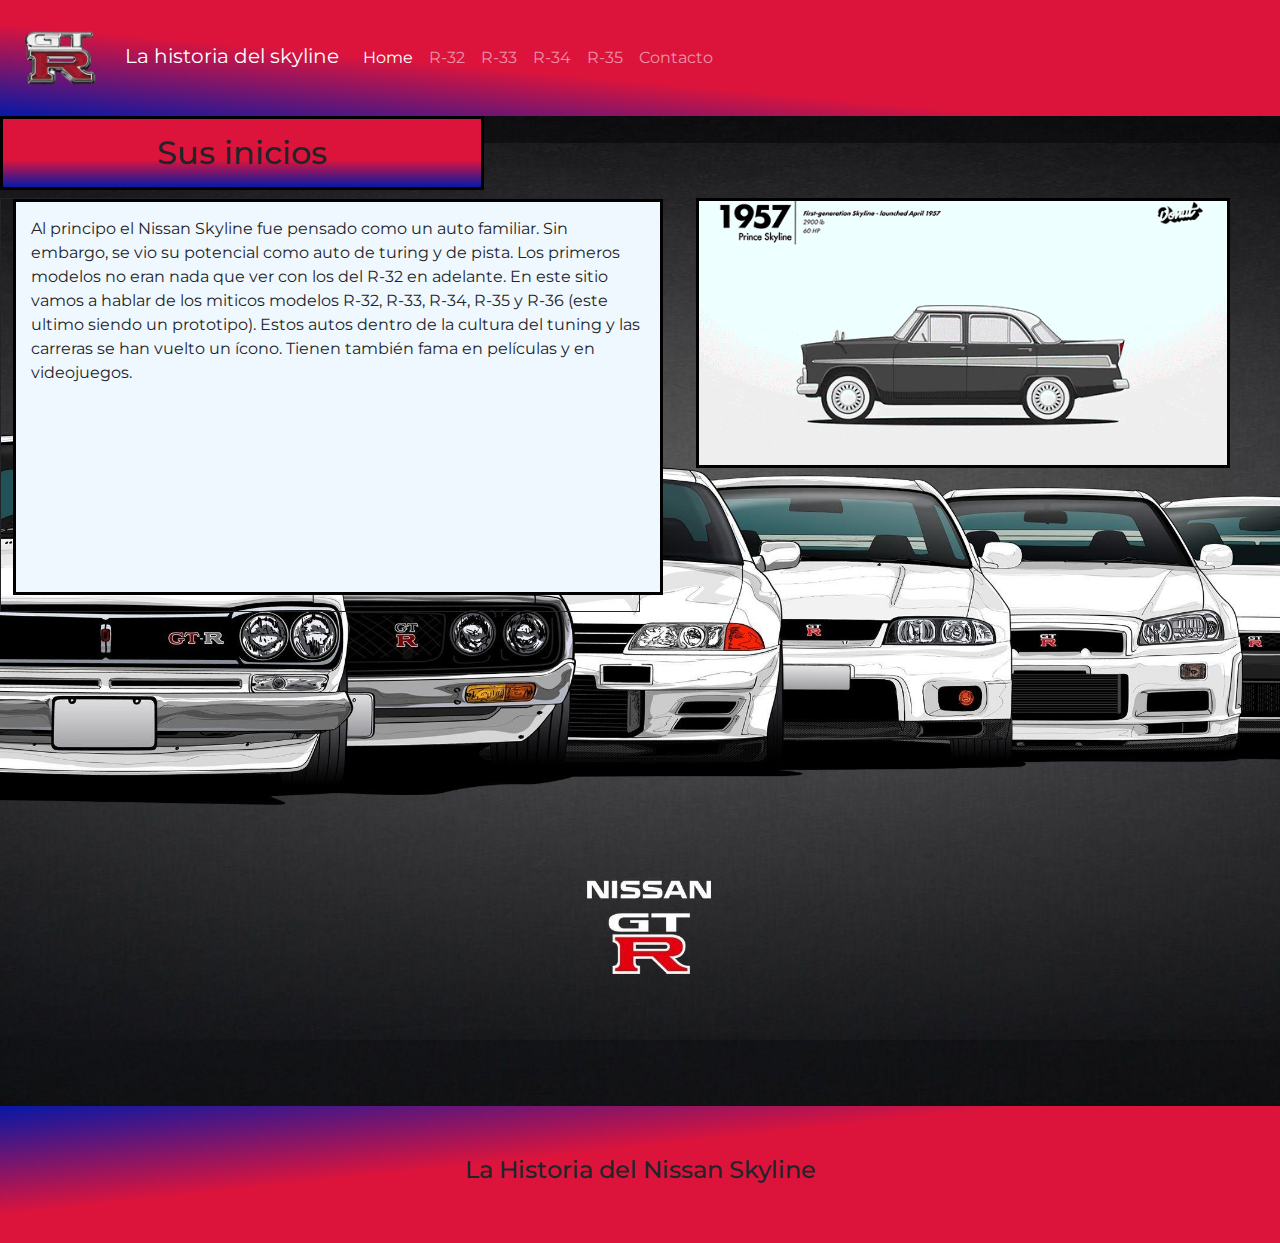
<file: index.html>
<!DOCTYPE html>
<html lang="es">

<head>
    <link rel="stylesheet" href="./css/bootstrap.min.css">
    <link rel="stylesheet" href="./css/styles.css">
    <meta charset="UTF-8">
    <meta http-equiv="X-UA-Compatible" content="IE=edge">
    <meta name="viewport" content="width=device-width, initial-scale=1.0">
    <link rel="preconnect" href="https://fonts.googleapis.com">
    <link rel="preconnect" href="https://fonts.gstatic.com" crossorigin>
    <link href="https://fonts.googleapis.com/css2?family=Montserrat:wght@500&display=swap" rel="stylesheet">
    <link rel="preconnect" href="https://fonts.googleapis.com">
    <link rel="preconnect" href="https://fonts.gstatic.com" crossorigin>
    <link href="https://fonts.googleapis.com/css2?family=Inter:wght@300&display=swap" rel="stylesheet">
                <title>La Historia del Nissan Skyline</title>


</head>

<body>


    <header>
        
        <nav class="navbar navbar-expand-lg bg-color navbar-dark">
            <a class="navbar-brand" href="#"> <img class="logo" src="./fotos/logogtr.png" >

           
                 La historia del skyline
                      
           
             
              </a>
              <button class="navbar-toggler" type="button" data-bs-toggle="collapse" data-bs-target="#navbarSupportedContent" aria-controls="navbarSupportedContent" aria-expanded="false" aria-label="Toggle navigation">
                <span class="navbar-toggler-icon"></span>
              </button>
              <div class="collapse navbar-collapse justify-content-end" id="navbarSupportedContent">
        
                <ul class="navbar-nav me-auto mb-2 mb-lg-0">
                    
                  <li class="nav-item">
                    <a class="nav-link active" aria-current="page" href="./index.html">Home</a>
                  </li>
                  <li class="nav-item">
                    <a class="nav-link" href="./paginas/R32.html">R-32</a>
                  </li>
                
                  <li class="nav-item">
                    <a class="nav-link" href="./paginas/R33.html">R-33</a>
                  </li>

                  <li class="nav-item">
                    <a class="nav-link" href="./paginas/R34.html">R-34</a>
                  </li>

                  <li class="nav-item">
                    <a class="nav-link" href="./paginas/R35.html">R-35</a>
                  </li>

                 

                  <li class="nav-item">
                    <a class="nav-link" href="./paginas/contacto.html">Contacto</a>
                  </li>
 
             
                
                </ul>
                
              </div>
            </div>
          </nav>
       

        
   
        




        
   
    </header>

    

    <main>

        <section class="portada">
            <h2>Sus inicios</h2>
            
            <div class="conteiner-fluid">
              <div class="row mx-0">
                  <div class="col-lg-6 col-12  border border-dark">
        
              <p    
                
             class="texto-portada" >Al principo el Nissan Skyline fue pensado como un auto familiar. Sin embargo, se vio su potencial como auto de turing y de pista. Los primeros modelos no eran nada que ver con los del R-32 en adelante. En este sitio vamos a hablar de los miticos modelos R-32, R-33, R-34, R-35 y R-36 (este ultimo siendo un prototipo). Estos autos dentro de la cultura del tuning y las carreras se han vuelto un ícono. Tienen también fama en películas y en videojuegos.
                    
                </p>

              </div>
              <div class="col-lg-6 col-12  d-flex justify-content-end zoom">
                <img class="primer-skyline" src="./fotos/skylinegif.gif">
              </div>
              <div class="rox mx-0">
                <div class="col-12 d-flex justify-content-end">
                  <iframe width="400" height="300" src="https://www.youtube.com/embed/RJ4CtQhWjhA" title="YouTube video player" frameborder="0" allow="accelerometer; autoplay; clipboard-write; encrypted-media; gyroscope; picture-in-picture" allowfullscreen></iframe>
                </div>
              </div>
        </section>
        

    </main>

    <footer class="pie" >

     <h4>La Historia del Nissan Skyline</h4>


    </footer>



<script src="./js/bootstrap.min.js"></script>
</body>

</html>
</file>
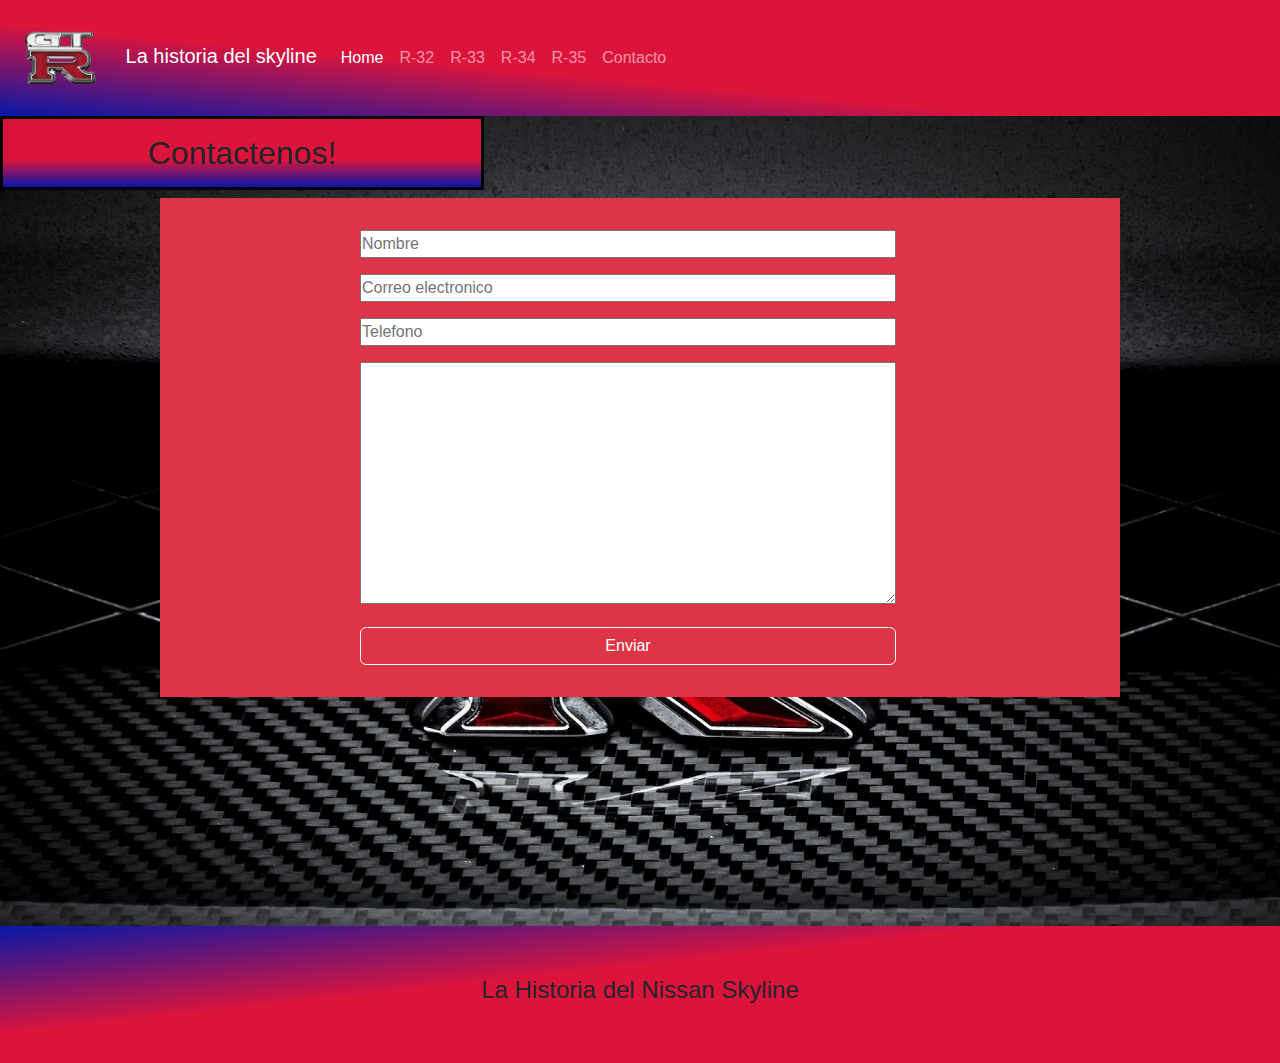
<file: paginas/contacto.html>
<!DOCTYPE html>
<html lang="es">
<head>
    <link rel="stylesheet" href="../css/bootstrap.min.css">
    <link rel="stylesheet" href="../css/styles.css">
    <meta charset="UTF-8">
    <meta http-equiv="X-UA-Compatible" content="IE=edge">
    <meta name="viewport" content="width=device-width, initial-scale=1.0">
    <title>Contactanos!</title>
</head>
<body>
    <header>
        
        <nav class="navbar navbar-expand-lg bg-color navbar-dark">
            <a class="navbar-brand" href="#"> <img class="logo" src="../fotos/logogtr.png" >

           
                 La historia del skyline
                      
           
             
              </a>
              <button class="navbar-toggler" type="button" data-bs-toggle="collapse" data-bs-target="#navbarSupportedContent" aria-controls="navbarSupportedContent" aria-expanded="false" aria-label="Toggle navigation">
                <span class="navbar-toggler-icon"></span>
              </button>
              <div class="collapse navbar-collapse justify-content-end" id="navbarSupportedContent">
        
                <ul class="navbar-nav me-auto mb-2 mb-lg-0">
                    
                  <li class="nav-item ">
                    <a class="nav-link active" aria-current="page" href="../index.html">Home</a>
                  </li>
                  <li class="nav-item">
                    <a class="nav-link" href="../paginas/R32.html">R-32</a>
                  </li>
                
                  <li class="nav-item">
                    <a class="nav-link" href="../paginas/R33.html">R-33</a>
                  </li>

                  <li class="nav-item">
                    <a class="nav-link" href="../paginas/R34.html">R-34</a>
                  </li>

                  <li class="nav-item">
                    <a class="nav-link" href="../paginas/R35.html">R-35</a>
                  </li>

                

                  <li class="nav-item">
                    <a class="nav-link" href="../paginas/contacto.html">Contacto</a>
                  </li>
 
             
                
                </ul>
                
              </div>
            </div>
          </nav>

    </header>

    <main class="fondo-contacto">
        <h2>Contactenos!</h2>
        <form action="" class="conteiner-fluid d-flex justify-content-center">
          <div class="row w-75 bg-danger d-flex justify-content-center py-4 ">
                  <div class="col-10 col-sm-7 py-2 me-sm-4">
                      <input type="text" class="w-100" id="nombre" placeholder="Nombre">
                  </div>
                  <div class="col-10 col-sm-7 py-2 me-sm-4">
                      <input type="text" class="w-100" id="mail" placeholder="Correo electronico">
                  </div>
                  <div class="col-10 col-sm-7 py-2 me-sm-4">
                      <input type="number" class="w-100" id="telefono" placeholder="Telefono">
                  </div>
                  <div class="col-10 col-sm-7 py-2 me-sm-4">
                      <textarea name="mensaje" id="mensaje" cols="30" rows="10" class="w-100 "></textarea>
                  </div>
                  <div class="col-10 col-sm-7 py-2 me-sm-4">
                    <button type="button" class="btn btn-danger border-light w-100" data-bs-toggle="modal" data-bs-target="#exampleModal">
                      Enviar
                    </button>
                    
                    <div class="modal fade fondomodal"  id="exampleModal" tabindex="-1" aria-labelledby="exampleModalLabel" aria-hidden="true">
                      <div class="modal-dialog">
                        <div class="modal-content">
                          <div class="modal-header">
                            <h1 class="modal-title fs-5" id="exampleModalLabel">Gracias por contactarnos!</h1>
                            <button type="button" class="btn-close" data-bs-dismiss="modal" aria-label="Close"></button>
                          </div>
                          <div class="modal-body">
                          Te responderemos en un lapso de 24 horas hábiles. Te saluda el equipo Skyline
                          </div>
                          <div class="modal-footer">
                            <button type="button" class="btn btn-secondary" data-bs-dismiss="modal">Cerrar</button>
                          </div>
                        </div>
                      </div>
                    </div>
                  </div>
          </div>

      </form>  

    </main>

   

     <footer class="pie" >

            <h4>La Historia del Nissan Skyline</h4>
       
       
    </footer>
  <script src="../js/bootstrap.min.js"></script>     
</body>
</html>
</file>
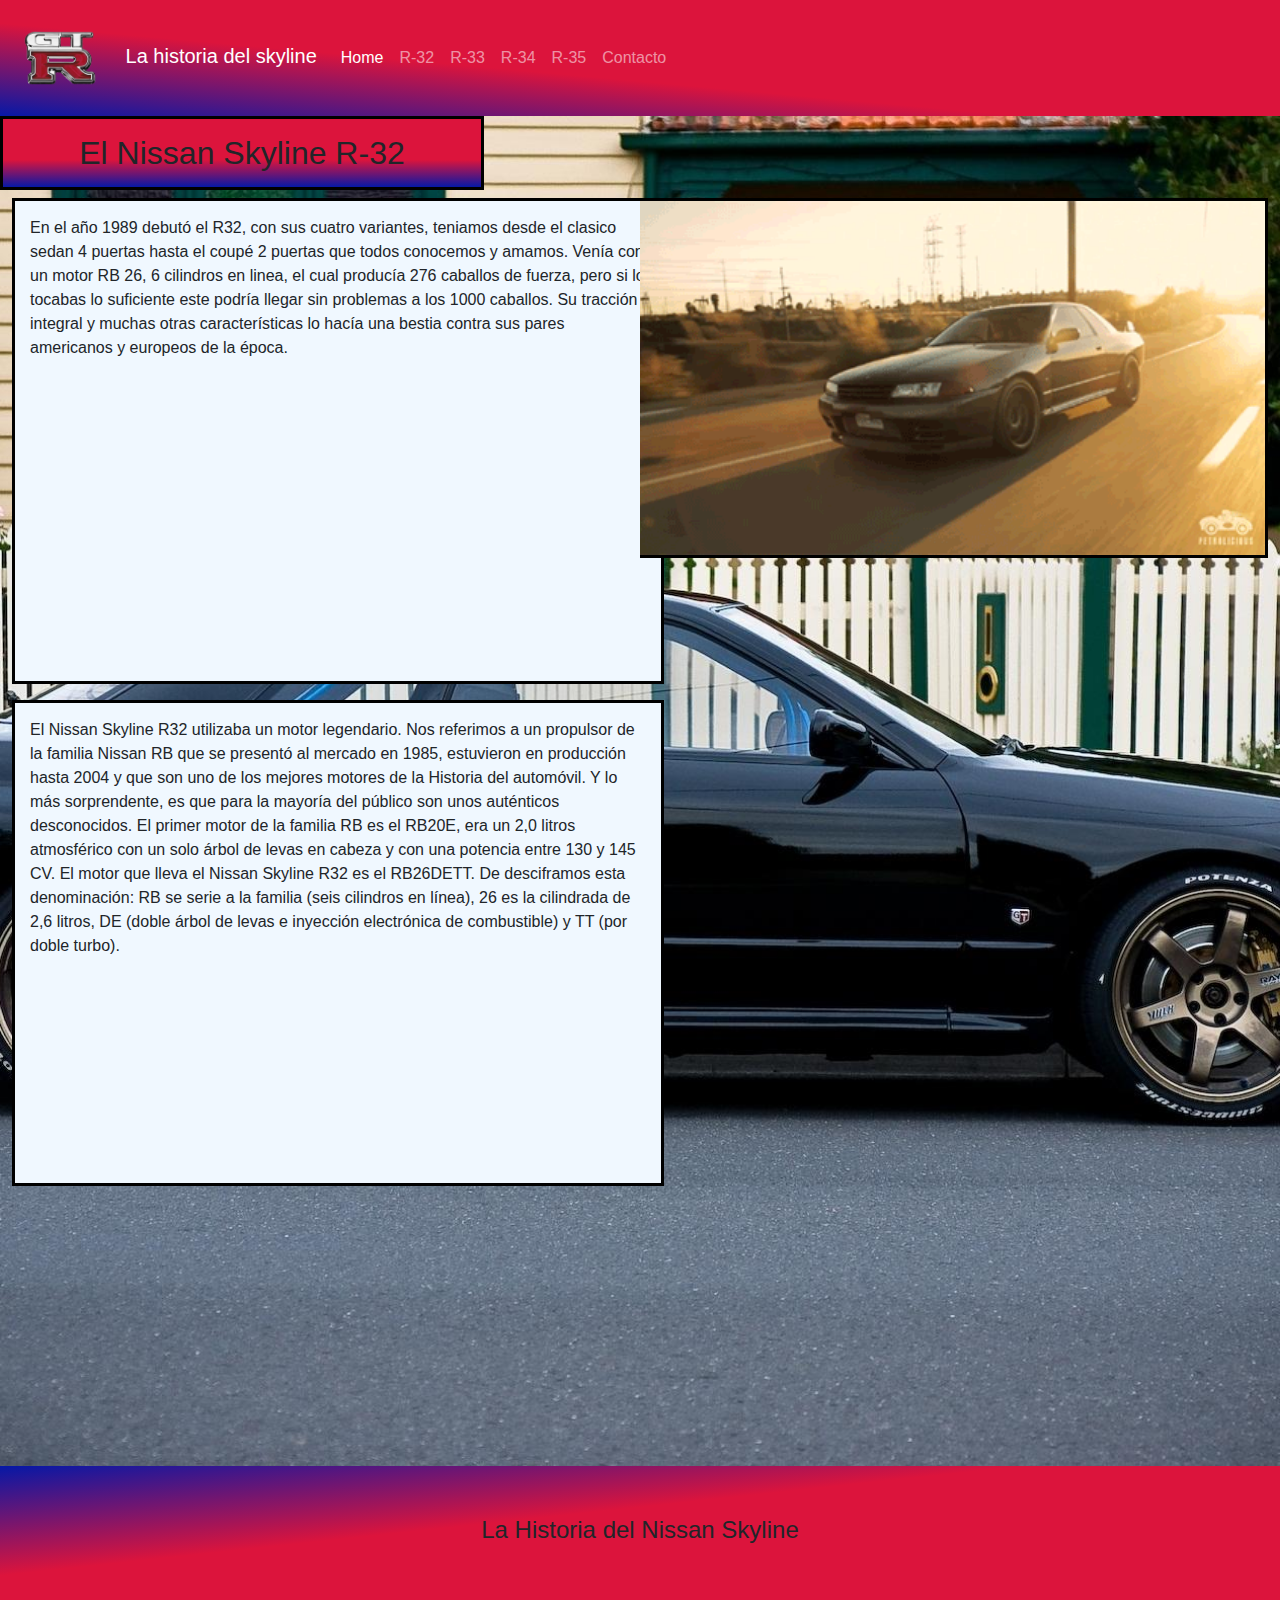
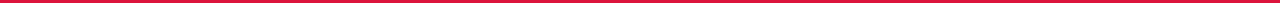
<file: paginas/R32.html>
<!DOCTYPE html>
<html lang="es">

<head>
    <link rel="stylesheet" href="../css/bootstrap.min.css">
    <link rel="stylesheet" href="../css/styles.css">
   
                <meta charset="UTF-8">
                <meta http-equiv="X-UA-Compatible" content="IE=edge">
                <meta name="viewport" content="width=device-width, initial-scale=1.0">
                <title>R32/La Historia del Nissan Skyline</title>
</head>

<body>
  <header>
        
    <nav class="navbar navbar-expand-lg bg-color navbar-dark">
        <a class="navbar-brand" href="#"> <img class="logo" src="../fotos/logogtr.png" >

       
             La historia del skyline
                  
       
         
          </a>
          <button class="navbar-toggler" type="button" data-bs-toggle="collapse" data-bs-target="#navbarSupportedContent" aria-controls="navbarSupportedContent" aria-expanded="false" aria-label="Toggle navigation">
            <span class="navbar-toggler-icon"></span>
          </button>
          <div class="collapse navbar-collapse justify-content-end" id="navbarSupportedContent">
    
            <ul class="navbar-nav me-auto mb-2 mb-lg-0">
                
              <li class="nav-item">
                <a class="nav-link active" aria-current="page" href="../index.html">Home</a>
              </li>
              <li class="nav-item">
                <a class="nav-link" href="../paginas/R32.html">R-32</a>
              </li>
            
              <li class="nav-item">
                <a class="nav-link" href="../paginas/R33.html">R-33</a>
              </li>

              <li class="nav-item">
                <a class="nav-link" href="../paginas/R34.html">R-34</a>
              </li>

              <li class="nav-item">
                <a class="nav-link" href="../paginas/R35.html">R-35</a>
              </li>

             

              <li class="nav-item">
                <a class="nav-link" href="../paginas/contacto.html">Contacto</a>
              </li>

         
            
            </ul>
            
          </div>
        </div>
      </nav>
   
    

</header>


    <main class="portada--r32" >

        <section >
            
          <h2>El Nissan Skyline R-32</h2>
           
          
            <div class="conteiner-fluid">
            <div class="row mx-0">
                <div class="col-lg-6 col-12  ">
                <p class="texto--r32" >En el año 1989 debutó el R32, con sus cuatro variantes, teniamos desde el clasico sedan 4 puertas hasta el coupé 2 puertas que todos conocemos y amamos. Venía con un motor RB 26, 6 cilindros en linea, el cual producía 276 caballos de fuerza, pero si lo  tocabas lo suficiente este podría llegar sin problemas a los 1000 caballos. Su tracción integral y muchas otras características lo hacía una bestia contra sus pares americanos y europeos de la época.
                     </p>
                    </div>
                    <div class="col-lg-6 col-12  d-flex justify-content-end zoom">
                        <img src="../fotos/gifr-32.gif">
                    </div>
                </div>
               
            </div>
        
        </section>
        <section>
       <div class="conteiner-fluid">
        <div class="row mx-0">
         <div class="col-lg-6 col-12  " >
          <p class="texto--r32" >El Nissan Skyline R32 utilizaba un motor legendario. Nos referimos a un propulsor de la familia Nissan RB que se presentó al mercado en 1985, estuvieron en producción hasta 2004 y que son uno de los mejores motores de la Historia del automóvil. Y lo más sorprendente, es que para la mayoría del público son unos auténticos desconocidos.

            El primer motor de la familia RB es el RB20E, era un 2,0 litros atmosférico con un solo árbol de levas en cabeza y con una potencia entre 130 y 145 CV. El motor que lleva el Nissan Skyline R32 es el RB26DETT. De desciframos esta denominación: RB se serie a la familia (seis cilindros en línea), 26 es la cilindrada de 2,6 litros, DE (doble árbol de levas e inyección electrónica de combustible) y TT (por doble turbo).
          </p>
        </div>
          <div class="col-lg-6 col-12 d-flex justify-content-end">
            <iframe width="420" height="315" src="https://www.youtube.com/embed/xXyo9SF4Z2M"
                title="YouTube video player" frameborder="0"
                allow="accelerometer; autoplay; clipboard-write; encrypted-media; gyroscope; picture-in-picture"
                allowfullscreen></iframe>
            </div>
            
        </div>
      </div>
       

        </section>

    </main>

    <footer class="pie" >

      <h4>La Historia del Nissan Skyline</h4>
 
 
     </footer>

    <script src="../js/bootstrap.min.js"></script>
</body>

</html>
</file>
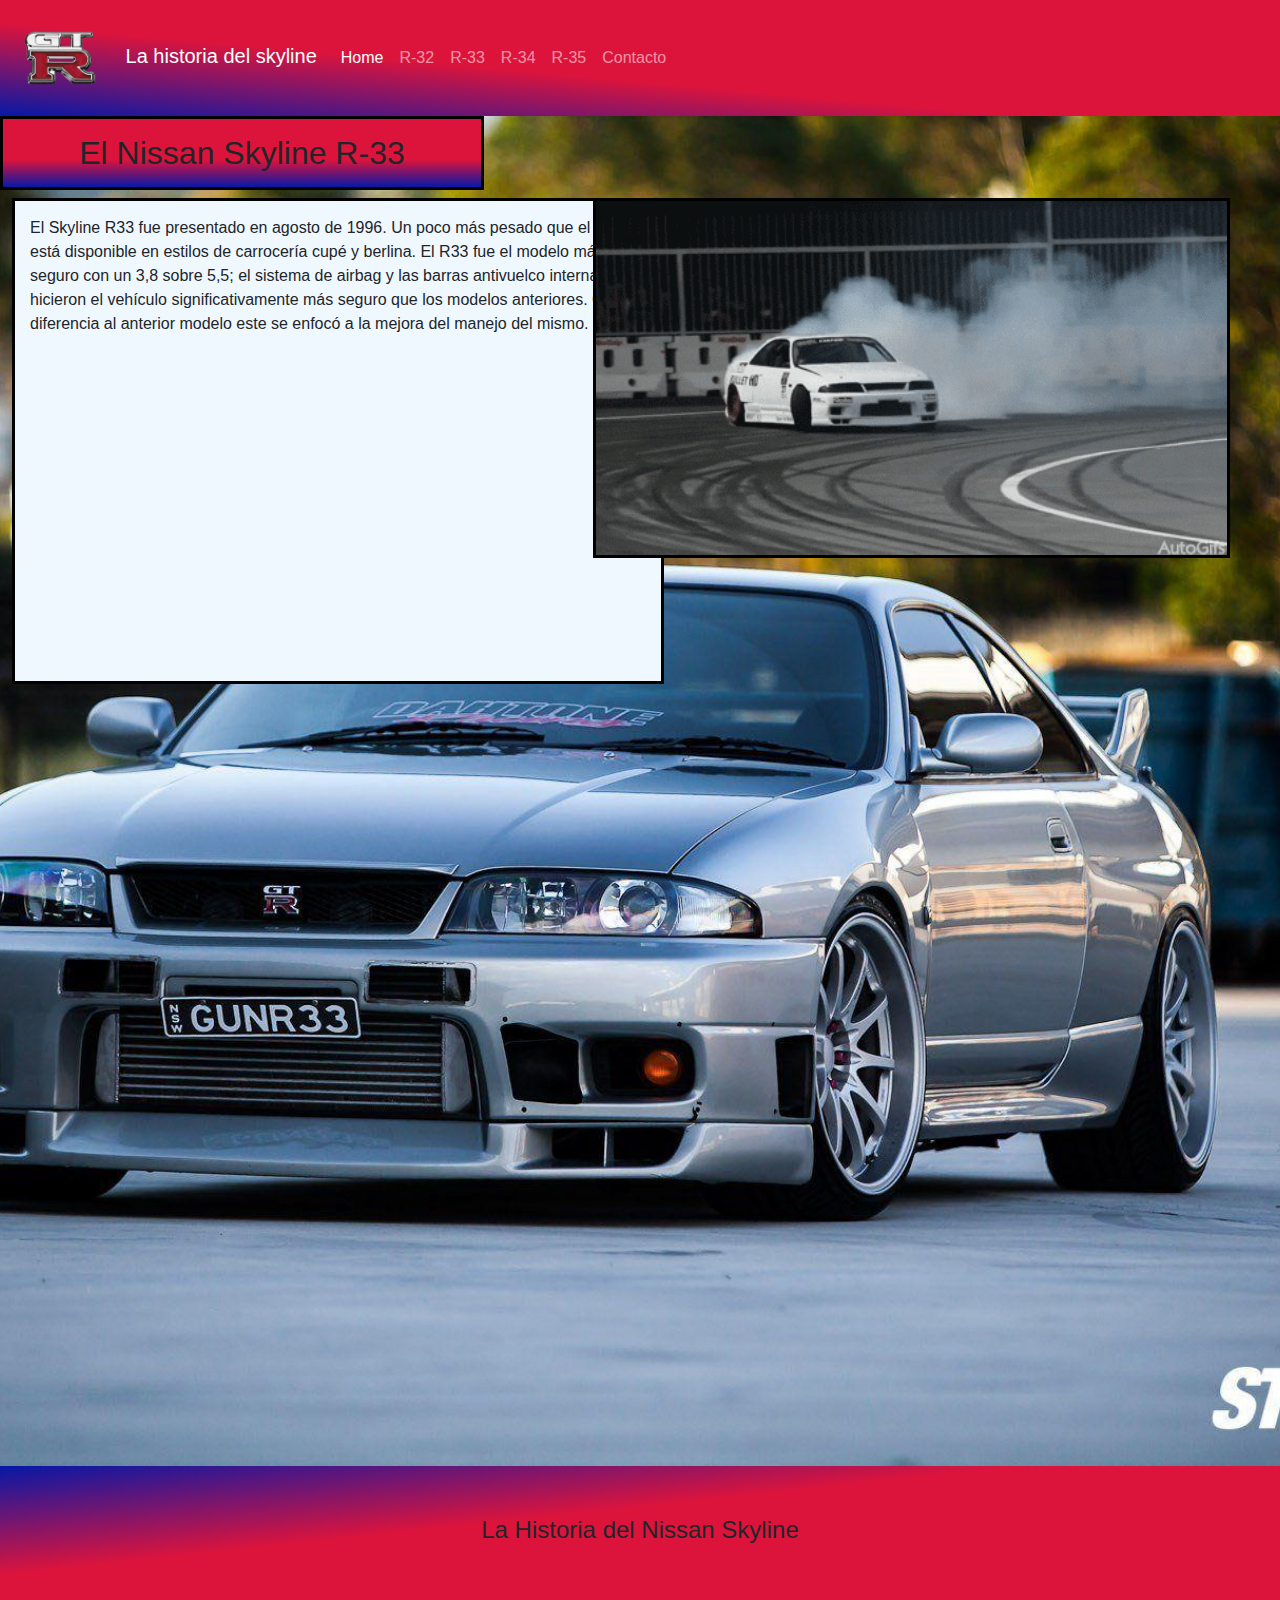
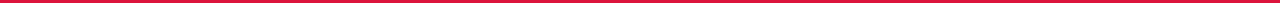
<file: paginas/R33.html>
<!DOCTYPE html>
<html lang="es">
<head>
    <link rel="stylesheet" href="../css/bootstrap.min.css">
    <link rel="stylesheet" href="../css/styles.css">
    <meta charset="UTF-8">
    <meta http-equiv="X-UA-Compatible" content="IE=edge">
    <meta name="viewport" content="width=device-width, initial-scale=1.0">
    <title>R-33/La Historia del Nissan Skyline</title>
</head>
<body>
    <header>
        
        <nav class="navbar navbar-expand-lg bg-color navbar-dark">
            <a class="navbar-brand" href="#"> <img class="logo" src="../fotos/logogtr.png" >

           
                 La historia del skyline
                      
           
             
              </a>
              <button class="navbar-toggler" type="button" data-bs-toggle="collapse" data-bs-target="#navbarSupportedContent" aria-controls="navbarSupportedContent" aria-expanded="false" aria-label="Toggle navigation">
                <span class="navbar-toggler-icon"></span>
              </button>
              <div class="collapse navbar-collapse justify-content-end" id="navbarSupportedContent">
        
                <ul class="navbar-nav me-auto mb-2 mb-lg-0">
                    
                  <li class="nav-item">
                    <a class="nav-link active" aria-current="page" href="../index.html">Home</a>
                  </li>
                  <li class="nav-item">
                    <a class="nav-link" href="../paginas/R32.html">R-32</a>
                  </li>
                
                  <li class="nav-item">
                    <a class="nav-link" href="../paginas/R33.html">R-33</a>
                  </li>

                  <li class="nav-item">
                    <a class="nav-link" href="../paginas/R34.html">R-34</a>
                  </li>

                  <li class="nav-item">
                    <a class="nav-link" href="../paginas/R35.html">R-35</a>
                  </li>

                

                  <li class="nav-item">
                    <a class="nav-link" href="../paginas/contacto.html">Contacto</a>
                  </li>
 
             
                
                </ul>
                
              </div>
            </div>
          </nav>
       

        
   
        




        
   
    </header>

    

       <main class="portada--r33">

        <section>
            <h2>El Nissan Skyline R-33</h2>
            <div class="conteiner-fluid">
              <div class="row mx-0">
                  <div class="col-lg-6 col-12  ">

                <p>El Skyline R33 fue presentado en agosto de 1996. Un poco más pesado que el R32, está disponible en estilos de carrocería cupé y berlina. El R33 fue el modelo más seguro con un 3,8 sobre 5,5; el sistema de airbag y las barras antivuelco internas hicieron el vehículo significativamente más seguro que los modelos anteriores. Con diferencia al anterior modelo este se enfocó a la mejora del manejo del mismo.</p>
                  </div>
                  <div class="col-lg-6 col-12  d-flex justify-content-end zoom">
                <img src="../fotos/r33gif.gif"  >
                  </div>
                  <div class="rox mx-0">
                    <div class="col-12 d-flex justify-content-end">
                      <iframe width="560" height="315" src="https://www.youtube.com/embed/nFh6H3peS4k" title="YouTube video player" frameborder="0" allow="accelerometer; autoplay; clipboard-write; encrypted-media; gyroscope; picture-in-picture" allowfullscreen></iframe>
                    </div>
                  </div>
              </div>
        </section>
       </main>

       <footer class="pie" >

        <h4>La Historia del Nissan Skyline</h4>
   
   
       </footer>
    
    <script src="../js/bootstrap.min.js"></script>
</body>
</html>
</file>
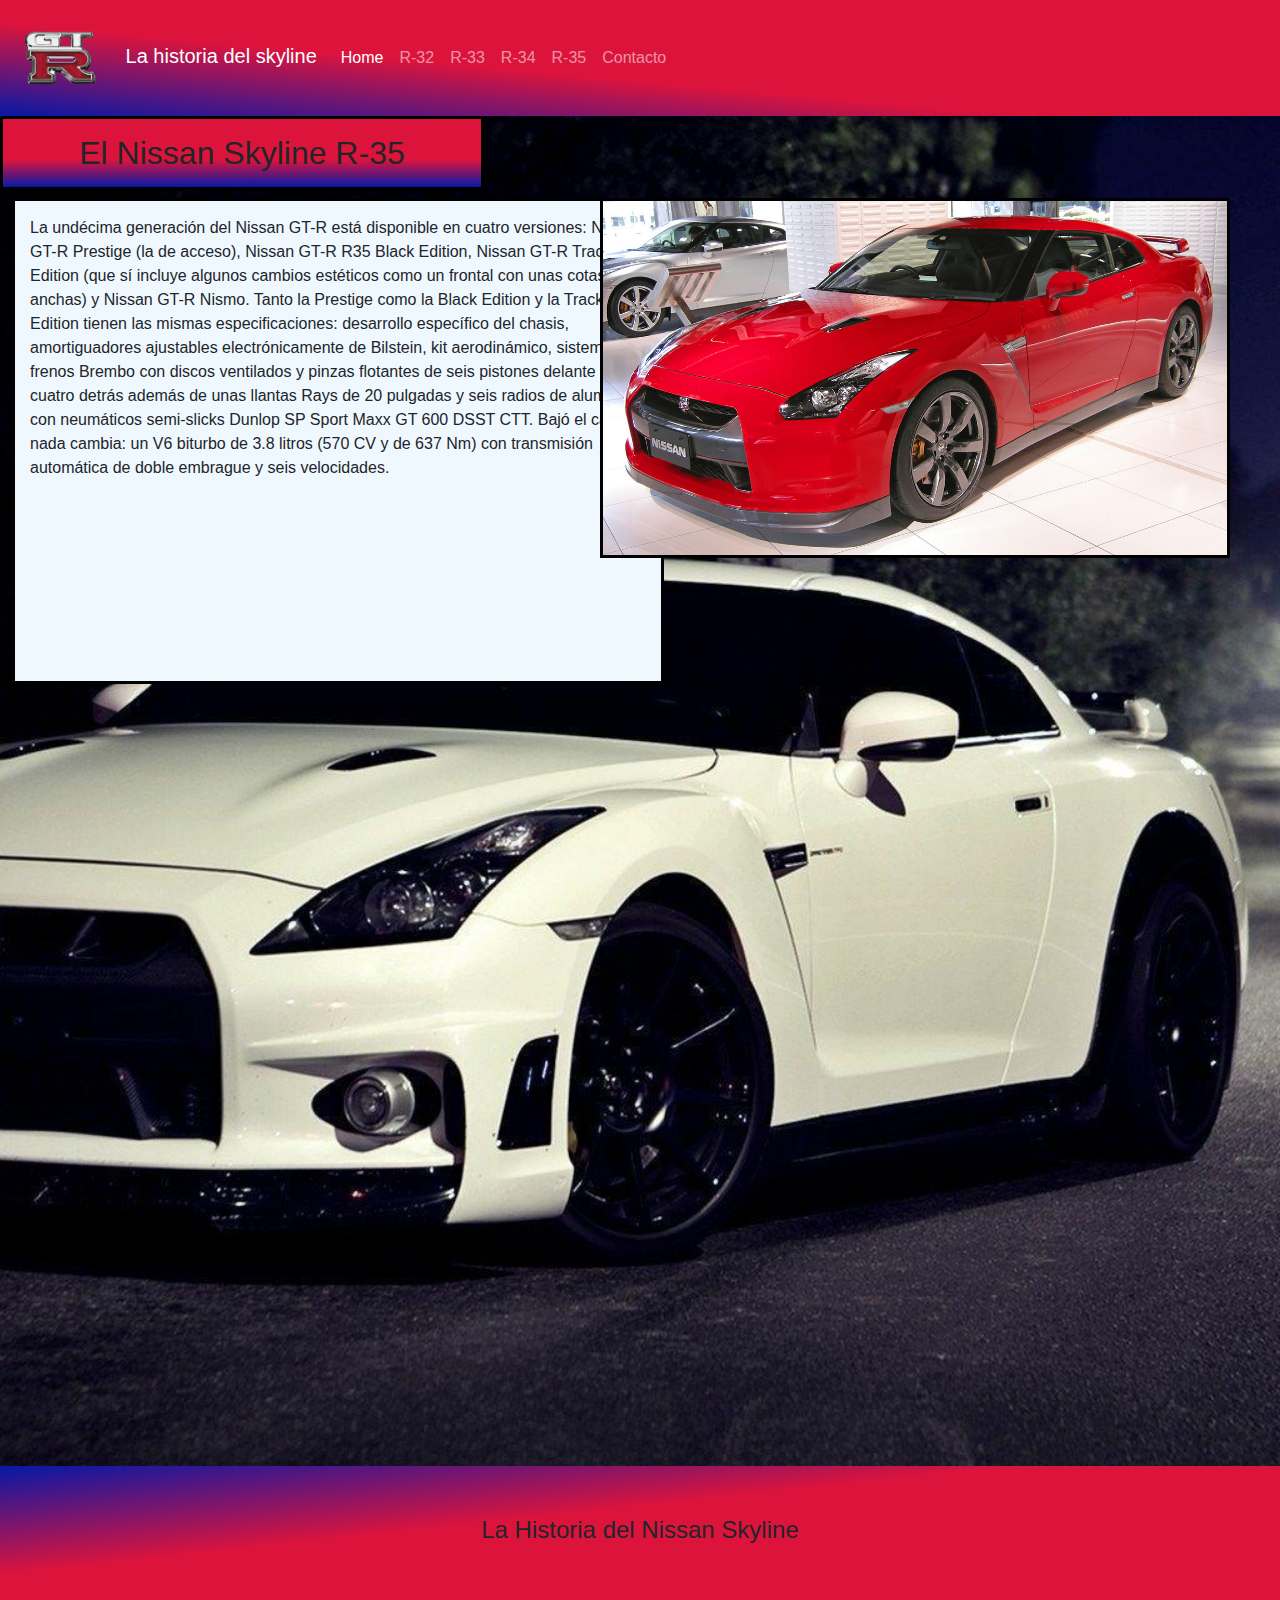
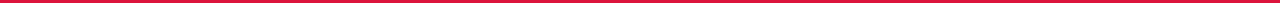
<file: paginas/R35.html>
<!DOCTYPE html>
<html lang="es">
<head>
    <link rel="stylesheet" href="../css/bootstrap.min.css">
    <link rel="stylesheet" href="../css/styles.css">
    <meta charset="UTF-8">
    <meta http-equiv="X-UA-Compatible" content="IE=edge">
    <meta name="viewport" content="width=device-width, initial-scale=1.0">
    <title>R35/La Historia del Nissan Skyline</title>
</head>
<body>

    <header>
        
        <nav class="navbar navbar-expand-lg bg-color navbar-dark">
            <a class="navbar-brand" href="#"> <img class="logo" src="../fotos/logogtr.png" >

           
                 La historia del skyline
                      
           
             
              </a>
              <button class="navbar-toggler" type="button" data-bs-toggle="collapse" data-bs-target="#navbarSupportedContent" aria-controls="navbarSupportedContent" aria-expanded="false" aria-label="Toggle navigation">
                <span class="navbar-toggler-icon"></span>
              </button>
              <div class="collapse navbar-collapse justify-content-end" id="navbarSupportedContent">
        
                <ul class="navbar-nav me-auto mb-2 mb-lg-0">
                    
                  <li class="nav-item">
                    <a class="nav-link active" aria-current="page" href="../index.html">Home</a>
                  </li>
                  <li class="nav-item">
                    <a class="nav-link" href="../paginas/R32.html">R-32</a>
                  </li>
                
                  <li class="nav-item">
                    <a class="nav-link" href="../paginas/R33.html">R-33</a>
                  </li>

                  <li class="nav-item">
                    <a class="nav-link" href="../paginas/R34.html">R-34</a>
                  </li>

                  <li class="nav-item">
                    <a class="nav-link" href="../paginas/R35.html">R-35</a>
                  </li>

                 
                   
                  <li class="nav-item">
                    <a class="nav-link" href="../paginas/contacto.html">Contacto</a>
                  </li>
             
                
                </ul>
                
              </div>
            </div>
          </nav>
       

        
   
        




        
   
    </header>
       
       <main class="portada--r35">

        <section >
            <h2>El Nissan Skyline R-35</h2>
            
            <div class="conteiner-fluid">
              <div class="row mx-0">
                  <div class="col-lg-6 col-12 col-sm-7  ">
                    <article>
                    <p>La undécima generación del Nissan GT-R está disponible en cuatro versiones: Nissan GT-R Prestige (la de acceso), Nissan GT-R R35 Black Edition, Nissan GT-R Track Edition (que sí incluye algunos cambios estéticos como un frontal con unas cotas más anchas) y Nissan GT-R Nismo.

                      Tanto la Prestige como la Black Edition y la Track Edition tienen las mismas especificaciones: desarrollo específico del chasis, amortiguadores ajustables electrónicamente de Bilstein, kit aerodinámico, sistema de frenos Brembo con discos ventilados y pinzas flotantes de seis pistones delante y de cuatro detrás además de unas llantas Rays de 20 pulgadas y seis radios de aluminio con neumáticos semi-slicks Dunlop SP Sport Maxx GT 600 DSST CTT. Bajó el capó nada cambia: un V6 biturbo de 3.8 litros (570 CV y de 637 Nm) con transmisión automática de doble embrague y seis velocidades.
                       </p>
                      </article>
                      </div>
                      <div class="col-lg-6 col-12  d-flex justify-content-end zoom">
                          <img src="../fotos/r35.jpg">
                      </div>
                  </div>
                 
              </div>
              <div class="rox mx-0">
                <div class="col-12 d-flex justify-content-end">
                  <iframe width="560" height="315" src="https://www.youtube.com/embed/EHJmuY5loJA" title="YouTube video player" frameborder="0" allow="accelerometer; autoplay; clipboard-write; encrypted-media; gyroscope; picture-in-picture" allowfullscreen></iframe>
                </div>
              </div>  
                  
        </section>

     

       </main>

       <footer class="pie" >

        <h4>La Historia del Nissan Skyline</h4>
   
   
       </footer>
    
    <script src="../js/bootstrap.min.js"></script>
</body>
</html>
</file>
<file: css/styles.css>
* {
  font-family: "Montserrat", sans-serif;
  margin: 0;
  padding: 0;
  box-sizing: border-box;
}

/* Home  */
.texto-portada {
  box-sizing: content-box;
  width: 100%;
  background-color: aliceblue;
  padding: 15px;
  border: 3px solid rgb(0, 0, 0);
  height: 40vh;
}

.primer-skyline {
  position: absolute;
  right: 50px;
  border: 3px solid black;
}

.portada {
  background-image: url(../fotos/fondogtr.jpg);
  height: 110vh;
  background-position: center;
  background-size: cover;
}

.portada img {
  height: 30vh;
}

/* Pagina R-32  */
.portada--r32 {
  background-image: url(../fotos/fondor32.jpg);
  height: 150vh;
  background-position: center;
  background-size: cover;
}

.texto--r32 {
  box-sizing: content-box;
  width: 100%;
  background-color: aliceblue;
  padding: 15px;
  border: 3px solid black;
  height: 50vh;
}

.portada--r32 img {
  border: 3px solid black;
  height: 40vh;
}

.video--r32 {
  position: absolute;
  border: 3px solid black;
  height: 40vh;
  size-adjust: 20%;
  box-sizing: content-box;
}

.portada--r32 section {
  margin-bottom: auto;
  justify-content: space-around;
}

/* Pagina R-33  */
.portada--r33 {
  background-image: url(../fotos/fondor33.jpg);
  height: 150vh;
  background-position: center;
  background-size: cover;
}

.portada--r33 p {
  box-sizing: content-box;
  width: 100%;
  background-color: aliceblue;
  padding: 15px;
  border: 3px solid black;
  height: 50vh;
}

.portada--r33 img {
  position: absolute;
  right: 50px;
  border: 3px solid black;
  height: 40vh;
}

/* Pagina R-34  */
.portada--r34 {
  background-image: url(../fotos/fondor34.jpg);
  height: 150vh;
  background-position: center;
  background-size: cover;
}

.portada--r34 p {
  box-sizing: content-box;
  width: 50%;
  background-color: aliceblue;
  padding: 15px;
  border: 3px solid black;
  height: 50vh;
  width: 100%;
}

.portada--r34 img {
  position: absolute;
  right: 50px;
  border: 3px solid black;
  height: 36vh;
}

/* Pagina R-35  */
.portada--r35 {
  background-image: url(../fotos/fondor35.jpg);
  height: 150vh;
  background-position: center;
  background-size: cover;
}

.portada--r35 p {
  box-sizing: content-box;
  width: 50%;
  background-color: aliceblue;
  padding: 15px;
  border: 3px solid black;
  height: 50vh;
  width: 100%;
}

.portada--r35 img {
  position: absolute;
  right: 50px;
  border: 3px solid black;
  height: 40vh;
}

/* Header  */
.logo {
  width: 120px;
}

.bg-color {
  background: linear-gradient(to bottom left, crimson 60%, rgb(6, 24, 166));
}

h1 {
  font-size: larger;
  float: right;
}

ul {
  list-style-type: none;
}

/* Animaciones  */
.zoom {
  overflow: hidden;
}

.zoom :hover {
  transform: scale(1.2);
  transition-duration: 1s;
}

/* Pagina de contacto */
.fondo-contacto {
  background-image: url(../fotos/fondocontacto.jpg);
  height: 90vh;
  background-position: center;
  background-size: cover;
}

textarea {
  min-height: 100px;
  max-height: 250px;
}

.fondomodal {
  background-image: url(../fotos/gtr-r34.gif);
  background-repeat: no-repeat;
  background-size: cover;
}

h2 {
  text-align: center;
  box-sizing: content-box;
  width: 35%;
  background: linear-gradient(crimson 60%, rgb(6, 24, 166));
  padding: 15px;
  border: 3px solid black;
}

.pie {
  background: linear-gradient(to top left, crimson 60%, rgb(6, 24, 166));
  padding: 50px;
  justify-content: space-between;
  text-align: center;
}

/* Version mobile  */
@media screen and (max-width: 800px) {
  .texto-portada {
    height: 40vh;
    width: 90%;
  }
  .portada {
    height: auto;
  }
  .portada img {
    left: 50px;
    position: static;
    height: 20vh;
  }
  .portada--r32 img {
    left: 50px;
    position: static;
    height: 20vh;
  }
  .portada--r32 {
    height: 180vh;
  }
  .texto--r32-2 {
    height: 40vh;
  }
  .portada--r32 p {
    height: 40vh;
    width: 90%;
    justify-content: center;
  }
  .video--r32 {
    left: 20px;
  }
  .portada--r32 section {
    display: inline-block;
  }
  .portada--r33 img {
    left: 50px;
    position: static;
    height: 25vh;
  }
  .portada--r33 p {
    height: 40vh;
    width: 90%;
  }
  .portada--r34 img {
    left: 50px;
    position: static;
    height: 25vh;
  }
  .portada--r34 p {
    height: 40vh;
    width: 90%;
    font-size: 0.85rem;
  }
  .portada--r35 img {
    left: 50px;
    position: static;
    height: 25vh;
  }
  .portada--r35 p {
    height: 50vh;
    width: 93%;
    justify-content: baseline;
    font-size: 0.9rem;
  }
  .fondo-contacto form {
    height: auto;
  }
  .fondomodal {
    background-image: url(../fotos/nissanr34.gif);
  }
}
@media screen and (max-width: 500px) {
  .texto-portada {
    height: 40vh;
    width: 90%;
  }
  .portada img {
    left: 50px;
    position: static;
    height: 20vh;
  }
  .portada--r32 img {
    left: 50px;
    position: static;
    height: 20vh;
  }
  .portada--r32 {
    height: 180vh;
  }
  .texto--r32-2 {
    height: 40vh;
  }
  .portada--r32 p {
    height: 40vh;
    width: 90%;
  }
  .video--r32 {
    left: auto;
  }
  .portada--r33 img {
    left: 50px;
    position: static;
    height: 25vh;
  }
  .portada--r33 p {
    height: 40vh;
    width: 90%;
  }
  .portada--r34 img {
    left: 50px;
    position: static;
    height: 25vh;
  }
  .portada--r34 p {
    height: 40vh;
    width: 90%;
  }
  .portada--r35 img {
    left: 50px;
    position: static;
    height: 25vh;
  }
}

/*# sourceMappingURL=styles.css.map */
</file>
